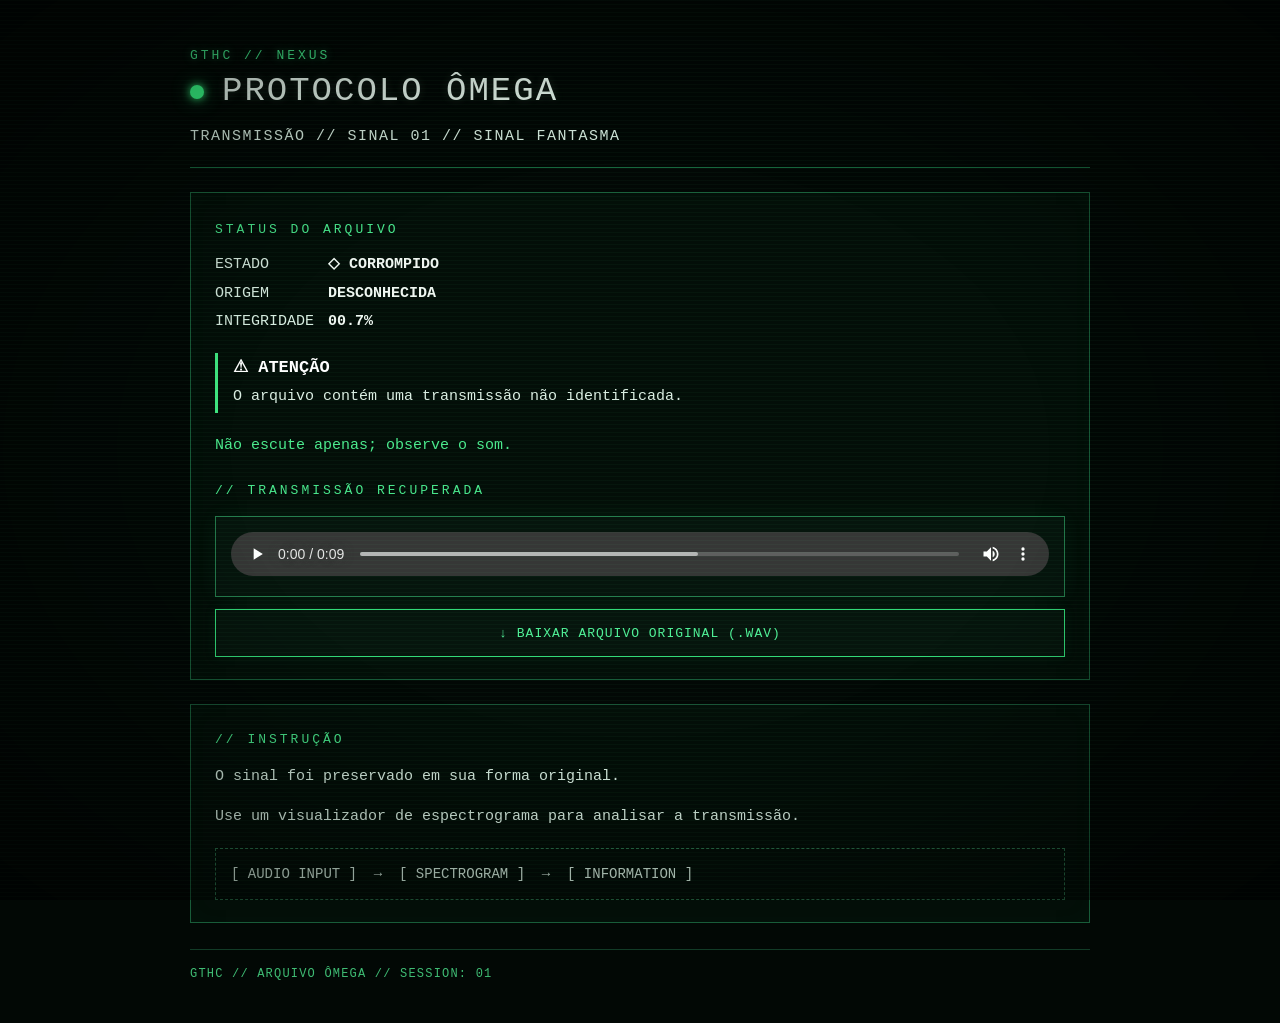
<file: index.html>
<!DOCTYPE html>
<html lang="pt-BR">
<head>
<meta charset="UTF-8">
<meta name="viewport" content="width=device-width, initial-scale=1.0, viewport-fit=cover">
<meta name="theme-color" content="#020805">
<meta name="color-scheme" content="dark">
<title>PROTOCOLO ÔMEGA // SINAL 01</title>
<style>
*{box-sizing:border-box}
html,body{margin:0;padding:0;min-height:100%;background:#020805;color:#d9eee2}
body{font-family:"Courier New",Courier,monospace;overflow-x:hidden}
body:before{content:"";position:fixed;inset:0;pointer-events:none;background:repeating-linear-gradient(to bottom,rgba(92,255,164,.035) 0,rgba(92,255,164,.035) 1px,transparent 1px,transparent 4px);z-index:10}
body:after{content:"";position:fixed;inset:0;pointer-events:none;background:radial-gradient(ellipse at center,transparent 45%,rgba(0,0,0,.55) 100%);z-index:11}
.page{width:min(900px,calc(100% - 40px));margin:0 auto;padding:48px 0 42px;position:relative;z-index:2}
.header{border-bottom:1px solid #17663d;padding-bottom:22px;margin-bottom:24px}
.system{color:#43e98a;font-size:13px;letter-spacing:3px;margin-bottom:10px;text-shadow:0 0 8px rgba(67,233,138,.45)}
.title-row{display:flex;align-items:center;gap:18px}
.status-dot{width:14px;height:14px;border-radius:50%;background:#39ff88;box-shadow:0 0 8px #39ff88,0 0 20px rgba(57,255,136,.45);flex:none}
h1{font-size:34px;line-height:1.1;font-weight:400;letter-spacing:2px;margin:0;color:#e7f6ed;text-shadow:0 0 10px rgba(210,255,228,.15)}
.signal{font-size:15px;letter-spacing:1.5px;margin-top:18px;color:#d9eee2}
.section-label{font-size:13px;color:#49e78c;letter-spacing:3px;margin:7px 0 18px}
.panel{border:1px solid #185c39;background:rgba(4,17,11,.72);padding:22px 24px;margin-bottom:18px;box-shadow:inset 0 0 25px rgba(30,255,130,.025)}
.data{display:grid;grid-template-columns:auto 1fr;gap:8px 14px;font-size:15px;line-height:1.35}
.data .value{font-weight:bold;color:#f0f7f2}
.warning{border-left:3px solid #40e982;padding:3px 0 3px 15px;margin:21px 0;color:#dceee3}
.warning strong{display:block;color:#fff;font-size:17px;margin-bottom:8px}
.message{font-size:15px;line-height:1.65;margin:0}
.clue{color:#4bea8d;font-size:15px;line-height:1.55;margin:20px 0 0}
.transmission{margin-top:26px}
.player-wrap{border:1px solid #247a4b;background:#06150d;padding:15px;margin-top:12px;box-shadow:0 0 20px rgba(31,255,125,.06)}
a.download{display:flex;align-items:center;justify-content:center;min-height:48px;margin-top:12px;padding:12px 15px;border:1px solid #32d978;background:#06150d;color:#50f097;text-decoration:none;font-size:13px;letter-spacing:1px;text-align:center;transition:.2s;box-shadow:0 0 12px rgba(50,217,120,.08)}
a.download:hover,a.download:active{background:#0a2617;box-shadow:0 0 18px rgba(50,217,120,.2)}
.instruction{border-top:1px solid #164e32;margin-top:24px;padding-top:20px}
.flow{border:1px dashed #286b47;padding:14px 15px;margin-top:18px;color:#cfe5d8;font-size:14px;line-height:1.6;overflow-wrap:anywhere}
.footer{color:#3fbc74;font-size:12px;letter-spacing:1.2px;margin-top:26px;padding-top:17px;border-top:1px solid #123b27}
@media(max-width:600px){
 .page{width:100%;padding:26px 17px 30px}
 .header{padding-bottom:17px;margin-bottom:19px}
 .system{font-size:10px;letter-spacing:2.3px;margin-left:1px}
 .title-row{gap:12px}
 .status-dot{width:11px;height:11px}
 h1{font-size:25px;letter-spacing:1.5px}
 .signal{font-size:12px;letter-spacing:.7px;line-height:1.5;margin-top:15px}
 .section-label{font-size:10px;letter-spacing:2px;margin-bottom:13px}
 .panel{padding:17px 15px;margin-bottom:14px}
 .data{grid-template-columns:1fr;gap:3px;font-size:14px}
 .data .value{margin-bottom:7px}
 .warning{margin:17px 0;padding-left:12px}
 .warning strong{font-size:15px;margin-bottom:7px}
 .message,.clue{font-size:14px;line-height:1.55}
 .clue{margin-top:17px}
 .transmission{margin-top:21px}
 .player-wrap{padding:11px 8px;margin-top:10px}
 audio{width:100%;height:44px}
 a.download{font-size:11px;letter-spacing:.6px;min-height:46px;margin-top:10px;padding:10px 8px}
 .instruction{margin-top:19px;padding-top:17px}
 .flow{font-size:12px;padding:11px 10px;margin-top:14px}
 .footer{font-size:10px;margin-top:20px}
}
@media(min-width:601px){audio{width:100%;height:44px}}
</style>
</head>
<body>
<main class="page">
<header class="header">
  <div class="system">GTHC // NEXUS</div>
  <div class="title-row"><span class="status-dot"></span><h1>PROTOCOLO ÔMEGA</h1></div>
  <div class="signal">TRANSMISSÃO // SINAL 01 // SINAL FANTASMA</div>
</header>

<section class="panel">
  <div class="section-label">STATUS DO ARQUIVO</div>
  <div class="data">
    <div>ESTADO</div><div class="value">◇ CORROMPIDO</div>
    <div>ORIGEM</div><div class="value">DESCONHECIDA</div>
    <div>INTEGRIDADE</div><div class="value">00.7%</div>
  </div>

  <div class="warning">
    <strong>⚠ ATENÇÃO</strong>
    <p class="message">O arquivo contém uma transmissão não identificada.</p>
  </div>

  <p class="clue">Não escute apenas; observe o som.</p>

  <div class="transmission">
    <div class="section-label">// TRANSMISSÃO RECUPERADA</div>
    <div class="player-wrap">
      <audio controls preload="metadata">
        <source src="./transmissao_01_preview.mp3" type="audio/mpeg">
        Seu navegador não suporta áudio.
      </audio>
    </div>
    <a class="download" href="./transmissao_01.wav" download>↓ BAIXAR ARQUIVO ORIGINAL (.WAV)</a>
  </div>
</section>

<section class="panel instruction">
  <div class="section-label">// INSTRUÇÃO</div>
  <p class="message">O sinal foi preservado em sua forma original.</p>
  <p class="message" style="margin-top:15px">Use um visualizador de espectrograma para analisar a transmissão.</p>
  <div class="flow">[ AUDIO INPUT ] &nbsp;→&nbsp; [ SPECTROGRAM ] &nbsp;→&nbsp; [ INFORMATION ]</div>
</section>

<footer class="footer">GTHC // ARQUIVO ÔMEGA // SESSION: 01</footer>
</main>
</body>
</html>
</file>
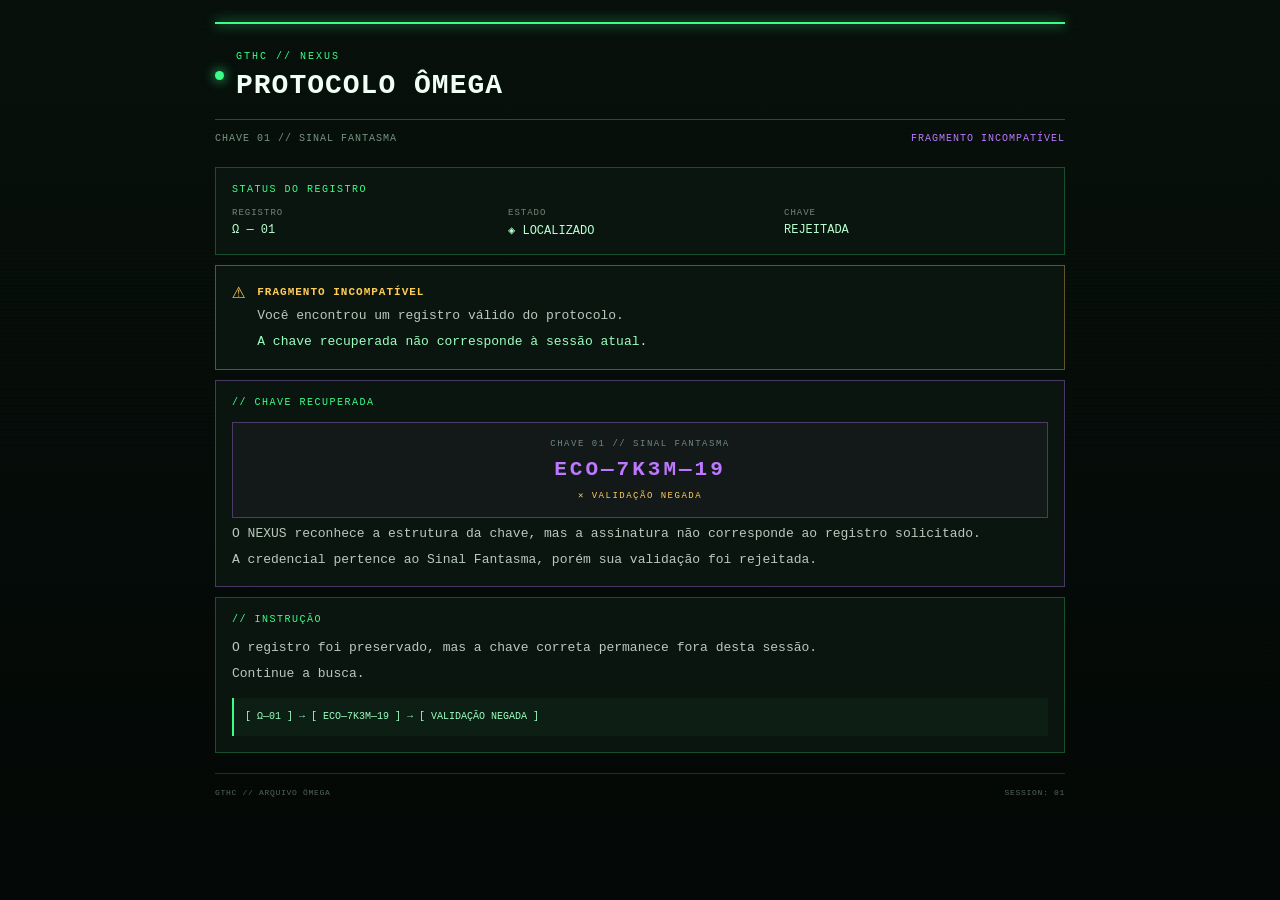
<file: cartas/01.html>
<!DOCTYPE html>
<html lang="pt-BR">
<head>
<meta charset="UTF-8">
<meta name="viewport" content="width=device-width, initial-scale=1.0, viewport-fit=cover">
<meta name="theme-color" content="#07100b">
<title>PROTOCOLO ÔMEGA — Registro 01</title>

<style>
*{
    box-sizing:border-box
}

html,body{
    margin:0;
    padding:0;
    min-height:100%;
    background:#07100b
}

body{
    font-family:"Courier New",monospace;
    color:#e8fff1;
    -webkit-text-size-adjust:100%;
}

.page{
    width:100%;
    min-height:100vh;
    padding:22px 12px 28px;
    background:linear-gradient(
        180deg,
        #07100b 0%,
        #030705 100%
    );
    position:relative;
    overflow:hidden
}

.page:before{
    content:"";
    position:fixed;
    inset:0;
    pointer-events:none;
    background:repeating-linear-gradient(
        0deg,
        rgba(57,255,136,.025) 0px,
        rgba(57,255,136,.025) 1px,
        transparent 1px,
        transparent 4px
    );
    opacity:.55
}

.container{
    width:100%;
    max-width:850px;
    margin:0 auto;
    position:relative;
    z-index:2
}

.topline{
    height:2px;
    background:#39ff88;
    box-shadow:0 0 12px #39ff88;
    margin-bottom:25px
}

.header{
    display:flex;
    align-items:center;
    gap:12px;
    padding-bottom:18px;
    border-bottom:1px solid rgba(57,255,136,.3)
}

.dot{
    width:9px;
    height:9px;
    min-width:9px;
    border-radius:50%;
    background:#39ff88;
    box-shadow:0 0 12px #39ff88
}

.small{
    margin:0 0 6px;
    color:#39ff88;
    font-size:10px;
    letter-spacing:2px
}

h1{
    margin:0;
    color:#f0fff6;
    font-size:28px;
    line-height:1.1;
    letter-spacing:1px
}

.classification{
    display:flex;
    justify-content:space-between;
    gap:10px;
    flex-wrap:wrap;
    padding:13px 0;
    color:#789383;
    font-size:10px;
    letter-spacing:1px
}

.purple{
    color:#bd78ff
}

.box{
    margin-top:10px;
    padding:16px;
    border:1px solid rgba(57,255,136,.25);
    background:#0b1510
}

.label{
    margin:0 0 13px;
    color:#39ff88;
    font-size:10px;
    letter-spacing:1.5px
}

.status{
    display:grid;
    grid-template-columns:repeat(3,1fr);
    gap:12px
}

.status span{
    display:block;
    color:#718878;
    font-size:9px;
    margin-bottom:5px;
    letter-spacing:1px
}

.status strong{
    display:block;
    color:#b9ffd1;
    font-size:12px;
    font-weight:normal
}

.alert{
    display:flex;
    gap:12px;
    border-color:rgba(255,204,85,.35)
}

.alert-icon{
    color:#ffcc55;
    font-size:22px;
    line-height:1
}

.alert strong{
    color:#ffcc55;
    font-size:11px;
    letter-spacing:1px
}

p{
    margin:6px 0 0;
    color:#b8c9be;
    font-size:13px;
    line-height:1.55
}

.highlight{
    color:#9affc1!important
}

.false{
    border-color:rgba(189,120,255,.35)
}

.result{
    margin-top:14px;
    padding:15px;
    border:1px solid rgba(189,120,255,.25);
    background:#080b09;
    text-align:center
}

.result .big{
    display:block;
    color:#bd78ff;
    font-size:18px;
    letter-spacing:2px;
    margin-bottom:8px
}

.result .smallcode{
    display:block;
    color:#718878;
    font-size:9px;
    letter-spacing:1.2px
}

.key{
    margin-top:14px;
    padding:16px 10px;
    border:1px solid rgba(189,120,255,.35);
    background:rgba(189,120,255,.04);
    text-align:center
}

.key-label{
    display:block;
    color:#718878;
    font-size:9px;
    letter-spacing:1.5px;
    margin-bottom:9px
}

.key-value{
    display:block;
    color:#bd78ff;
    font-size:21px;
    letter-spacing:3px;
    font-weight:bold;
    overflow-wrap:anywhere
}

.rejected{
    display:block;
    margin-top:9px;
    color:#ffcc55;
    font-size:9px;
    letter-spacing:1.5px
}

.code{
    margin-top:14px!important;
    padding:11px;
    border-left:2px solid #39ff88;
    background:rgba(57,255,136,.04);
    color:#9affc1!important;
    font-size:10px!important;
    overflow-wrap:anywhere
}

footer{
    display:flex;
    justify-content:space-between;
    gap:10px;
    margin-top:20px;
    padding-top:14px;
    border-top:1px solid rgba(57,255,136,.2);
    color:#52665a;
    font-size:8px;
    letter-spacing:.7px
}

@media(max-width:600px){

    .page{
        padding:16px 10px 24px
    }

    .topline{
        margin-bottom:20px
    }

    .header{
        gap:9px;
        padding-bottom:15px
    }

    h1{
        font-size:23px
    }

    .small{
        font-size:9px;
        letter-spacing:1.2px
    }

    .classification{
        font-size:8px;
        padding:11px 0
    }

    .box{
        padding:13px;
        margin-top:8px
    }

    .status{
        grid-template-columns:1fr;
        gap:11px
    }

    .status strong{
        font-size:11px
    }

    .alert{
        padding:13px
    }

    .alert-icon{
        font-size:19px
    }

    p{
        font-size:12px
    }

    .result{
        padding:14px
    }

    .result .big{
        font-size:16px
    }

    .key{
        padding:15px 8px
    }

    .key-value{
        font-size:18px;
        letter-spacing:1.5px
    }

    .code{
        font-size:9px!important
    }

    footer{
        flex-direction:column;
        gap:4px
    }
}
</style>
</head>

<body>

<div class="page">

<main class="container">

<div class="topline"></div>


<header class="header">

    <div class="dot"></div>

    <div>
        <p class="small">GTHC // NEXUS</p>

        <h1>
            PROTOCOLO ÔMEGA
        </h1>
    </div>

</header>


<section class="classification">

    <span>
        CHAVE 01 // SINAL FANTASMA
    </span>

    <span class="purple">
        FRAGMENTO INCOMPATÍVEL
    </span>

</section>


<section class="box">

    <div class="label">
        STATUS DO REGISTRO
    </div>

    <div class="status">

        <div>
            <span>REGISTRO</span>
            <strong>Ω — 01</strong>
        </div>

        <div>
            <span>ESTADO</span>
            <strong>◈ LOCALIZADO</strong>
        </div>

        <div>
            <span>CHAVE</span>
            <strong>REJEITADA</strong>
        </div>

    </div>

</section>


<section class="box alert">

    <div class="alert-icon">
        ⚠
    </div>

    <div>

        <strong>
            FRAGMENTO INCOMPATÍVEL
        </strong>

        <p>
            Você encontrou um registro válido do protocolo.
        </p>

        <p class="highlight">
            A chave recuperada não corresponde à sessão atual.
        </p>

    </div>

</section>


<section class="box false">

    <div class="label">
        // CHAVE RECUPERADA
    </div>


    <div class="key">

        <span class="key-label">
            CHAVE 01 // SINAL FANTASMA
        </span>

        <span class="key-value">
            ECO—7K3M—19
        </span>

        <span class="rejected">
            ✕ VALIDAÇÃO NEGADA
        </span>

    </div>


    <p>
        O NEXUS reconhece a estrutura da chave,
        mas a assinatura não corresponde ao registro solicitado.
    </p>

    <p>
        A credencial pertence ao Sinal Fantasma,
        porém sua validação foi rejeitada.
    </p>

</section>


<section class="box">

    <div class="label">
        // INSTRUÇÃO
    </div>

    <p>
        O registro foi preservado,
        mas a chave correta permanece fora desta sessão.
    </p>

    <p>
        Continue a busca.
    </p>

    <p class="code">
        [ Ω—01 ] → [ ECO—7K3M—19 ] → [ VALIDAÇÃO NEGADA ]
    </p>

</section>


<footer>

    <span>
        GTHC // ARQUIVO ÔMEGA
    </span>

    <span>
        SESSION: 01
    </span>

</footer>


</main>

</div>

</body>
</html>
</file>
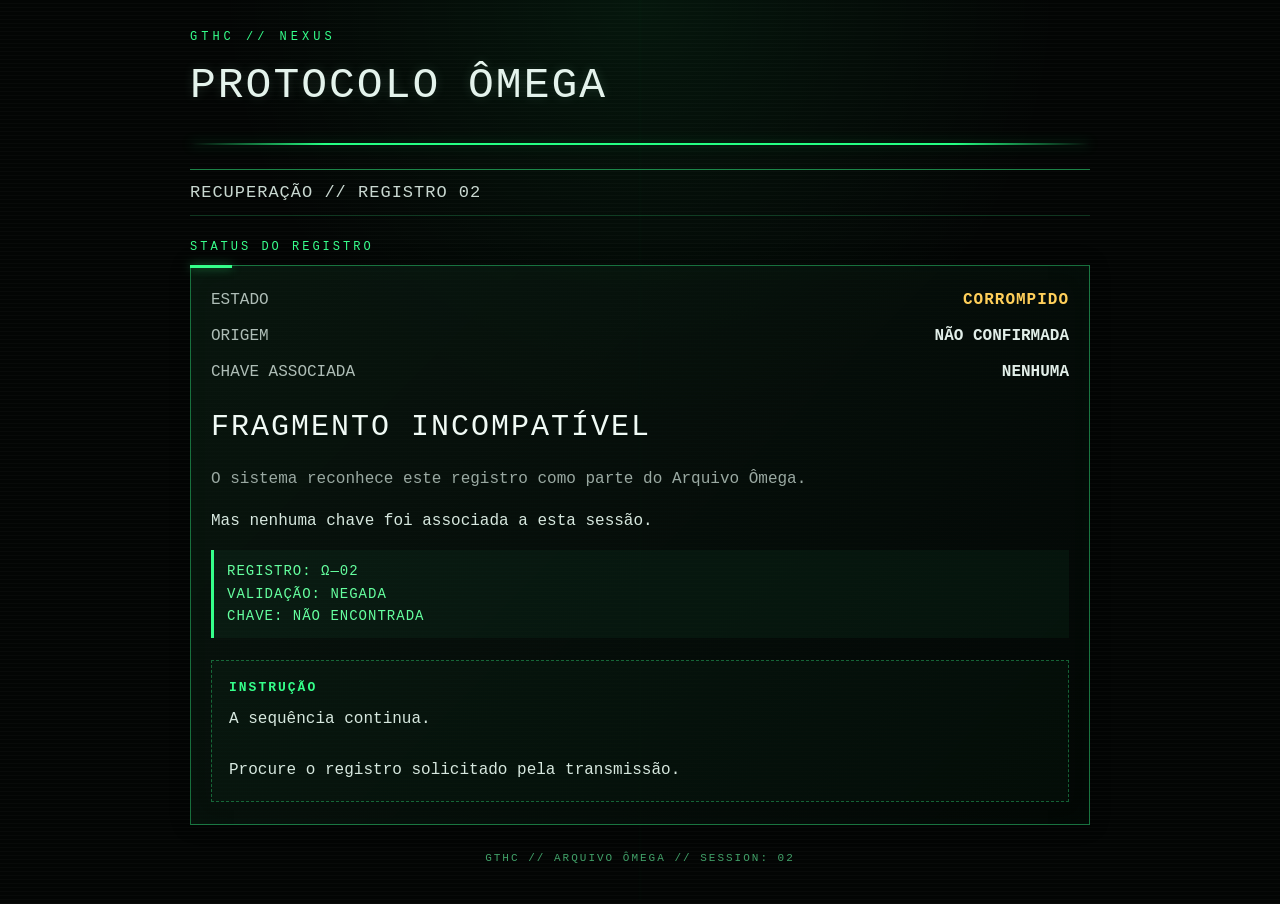
<file: cartas/02.html>
<!DOCTYPE html>
<html lang="pt-BR">
<head>
<meta charset="UTF-8">
<meta name="viewport" content="width=device-width, initial-scale=1.0, viewport-fit=cover">
<meta name="theme-color" content="#030504">
<meta name="color-scheme" content="dark">
<title>PROTOCOLO ÔMEGA // REGISTRO 02</title>
<style>
*{box-sizing:border-box}
html,body{margin:0;min-height:100%;background:#030504;color:#d7e8df}
body{
  font-family:"Courier New",Courier,monospace;
  font-size:16px;
  line-height:1.6;
  overflow-x:hidden;
  background:
    radial-gradient(circle at 50% 0%,rgba(35,255,125,.07),transparent 38%),
    repeating-linear-gradient(0deg,rgba(255,255,255,.018) 0px,rgba(255,255,255,.018) 1px,transparent 1px,transparent 4px),
    #030504;
}
body:before{content:"";position:fixed;inset:0;pointer-events:none;background:linear-gradient(90deg,transparent 49.8%,rgba(48,255,130,.025) 50%,transparent 50.2%);opacity:.7}
.shell{width:min(900px,calc(100% - 28px));margin:0 auto;padding:28px 0 36px}
.topline{height:2px;background:linear-gradient(90deg,transparent,#25ff83 15%,#25ff83 85%,transparent);box-shadow:0 0 12px rgba(37,255,131,.25);margin:8px 0 24px}
.brand{color:#35ff8a;font-size:12px;letter-spacing:4px;margin-bottom:5px;text-transform:uppercase}
h1{font-size:clamp(27px,7vw,43px);font-weight:400;letter-spacing:2px;margin:0 0 22px;color:#e4f3ec;text-shadow:0 0 12px rgba(180,255,215,.16)}
.sub{border-top:1px solid rgba(53,255,138,.5);border-bottom:1px solid rgba(53,255,138,.18);padding:9px 0;color:#c9d8d1;font-size:clamp(13px,3.8vw,17px);letter-spacing:1px}
.label{color:#39ff8c;font-size:12px;letter-spacing:3px;margin:22px 0 8px;text-transform:uppercase}
.panel{border:1px solid rgba(53,255,138,.42);background:linear-gradient(135deg,rgba(13,35,23,.55),rgba(3,7,5,.78));padding:22px 20px;box-shadow:inset 0 0 30px rgba(28,255,117,.025),0 0 18px rgba(0,0,0,.25);position:relative}
.panel:before{content:"";position:absolute;left:-1px;top:-1px;width:42px;height:3px;background:#35ff8a;box-shadow:0 0 10px rgba(53,255,138,.5)}
.status{display:grid;grid-template-columns:1fr auto;gap:10px 18px;margin-bottom:18px;color:#aebdb6}
.value{color:#e1eee8;font-weight:700;text-align:right}
.warning{color:#ffcf5a;letter-spacing:1px}
.big{font-size:clamp(20px,5.5vw,30px);letter-spacing:2px;color:#f0faf5;margin:12px 0}
.muted{color:#9aa9a2}
.code{display:block;border-left:3px solid #35ff8a;padding:10px 13px;margin:16px 0;color:#65ff9f;background:rgba(53,255,138,.045);font-size:14px;letter-spacing:1px}
.next{margin-top:22px;border:1px dashed rgba(53,255,138,.35);padding:17px;background:rgba(53,255,138,.025)}
.next strong{display:block;color:#35ff8a;font-size:13px;letter-spacing:2px;margin-bottom:9px}
.footer{margin-top:25px;color:#4dbd7b;font-size:11px;letter-spacing:2px;text-align:center;opacity:.85}
@media(max-width:600px){
  .shell{width:calc(100% - 34px);padding:22px 0 28px}
  .brand{font-size:10px;letter-spacing:3px}
  h1{font-size:29px;letter-spacing:1.5px;margin-bottom:18px}
  .sub{font-size:13px;line-height:1.5;padding:8px 0}
  .label{font-size:10px;letter-spacing:2.4px;margin-top:19px}
  .panel{padding:18px 15px}
  .status{grid-template-columns:1fr;gap:4px;margin-bottom:14px}
  .value{text-align:left}
  .big{font-size:21px;line-height:1.35}
  .code{font-size:12px;line-height:1.55}
  .next{font-size:14px;line-height:1.55}
  .footer{font-size:9px;letter-spacing:1.5px}
}
</style>
</head>
<body>
<main class="shell">
  <div class="brand">GTHC // NEXUS</div>
  <h1>PROTOCOLO ÔMEGA</h1>
  <div class="topline"></div>
  <div class="sub">RECUPERAÇÃO // REGISTRO 02</div>

  <div class="label">STATUS DO REGISTRO</div>
  <section class="panel">
    <div class="status">
      <span>ESTADO</span><span class="value warning">CORROMPIDO</span>
      <span>ORIGEM</span><span class="value">NÃO CONFIRMADA</span>
      <span>CHAVE ASSOCIADA</span><span class="value">NENHUMA</span>
    </div>

    <div class="big">FRAGMENTO INCOMPATÍVEL</div>

    <p class="muted">O sistema reconhece este registro como parte do Arquivo Ômega.</p>
    <p>Mas nenhuma chave foi associada a esta sessão.</p>

    <span class="code">REGISTRO: Ω—02<br>VALIDAÇÃO: NEGADA<br>CHAVE: NÃO ENCONTRADA</span>

    <div class="next">
      <strong>INSTRUÇÃO</strong>
      A sequência continua.<br><br>
      Procure o registro solicitado pela transmissão.
    </div>
  </section>

  <div class="footer">GTHC // ARQUIVO ÔMEGA // SESSION: 02</div>
</main>
</body>
</html>
</file>
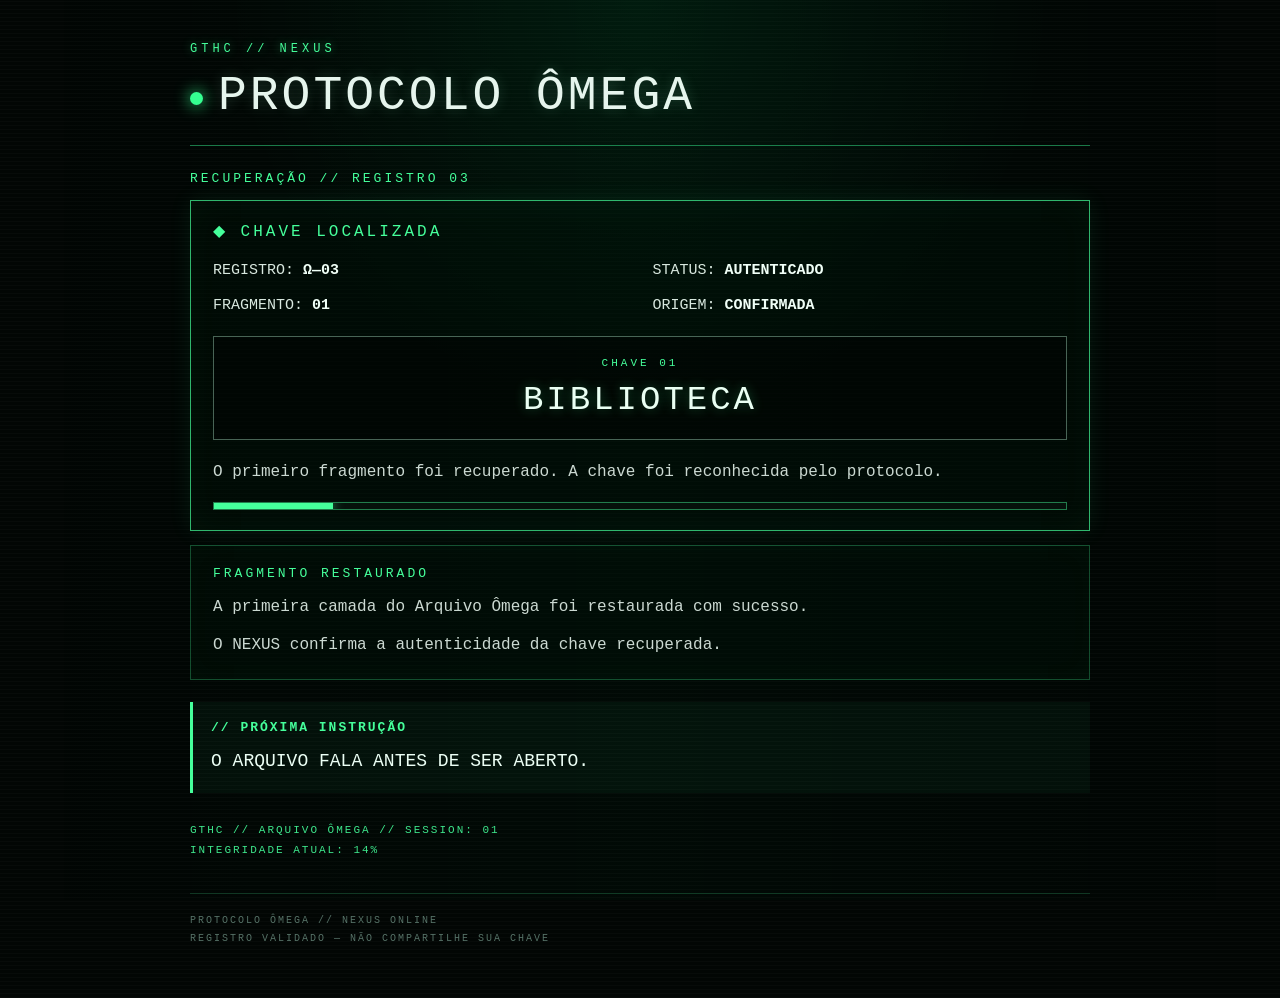
<file: cartas/03.html>
<!DOCTYPE html>
<html lang="pt-BR">
<head>
<meta charset="UTF-8">
<meta name="viewport" content="width=device-width, initial-scale=1.0, viewport-fit=cover">
<meta name="theme-color" content="#020604">
<title>PROTOCOLO ÔMEGA // REGISTRO 03</title>

<style>
*{box-sizing:border-box}

html,body{
    margin:0;
    min-height:100%;
    background:#020604;
    color:#d8e8df
}

body{
    font-family:"Courier New",Courier,monospace;
    background:
        radial-gradient(
            circle at 50% 0%,
            rgba(0,255,128,.07),
            transparent 35%
        ),
        repeating-linear-gradient(
            0deg,
            rgba(255,255,255,.018) 0,
            rgba(255,255,255,.018) 1px,
            transparent 1px,
            transparent 4px
        ),
        #020604;
    overflow-x:hidden;
}

body:before{
    content:"";
    position:fixed;
    inset:0;
    pointer-events:none;
    background:linear-gradient(
        90deg,
        transparent 0%,
        rgba(0,255,128,.018) 50%,
        transparent 100%
    );
    z-index:0
}

.wrap{
    position:relative;
    z-index:1;
    width:min(900px,calc(100% - 32px));
    margin:0 auto;
    padding:42px 0 50px
}

.header{
    border-bottom:1px solid rgba(55,255,151,.45);
    padding-bottom:22px;
    margin-bottom:24px
}

.system{
    color:#45ff9b;
    font-size:12px;
    letter-spacing:4px;
    margin-bottom:13px;
    text-shadow:0 0 10px rgba(69,255,155,.45)
}

h1{
    margin:0;
    color:#e6f5ed;
    font-size:clamp(28px,6vw,48px);
    font-weight:500;
    letter-spacing:3px;
    text-shadow:0 0 14px rgba(160,255,210,.2)
}

.dot{
    display:inline-block;
    width:13px;
    height:13px;
    border-radius:50%;
    background:#35ff91;
    box-shadow:0 0 16px #35ff91;
    margin:0 15px 4px 0
}

.section-label{
    color:#45ff9b;
    font-size:13px;
    letter-spacing:3px;
    margin:25px 0 12px
}

.panel{
    border:1px solid rgba(69,255,155,.28);
    background:rgba(0,20,10,.38);
    padding:20px 22px;
    margin:14px 0;
    box-shadow:
        inset 0 0 30px rgba(0,255,128,.025)
}

.status{
    display:grid;
    grid-template-columns:1fr 1fr;
    gap:12px 25px;
    font-size:15px;
    line-height:1.55
}

.status b{
    color:#f0fff7;
    font-weight:700
}

.success{
    border-color:rgba(69,255,155,.7);
    box-shadow:
        0 0 22px rgba(69,255,155,.08),
        inset 0 0 35px rgba(69,255,155,.035)
}

.success-title{
    color:#45ff9b;
    font-size:16px;
    letter-spacing:3px;
    margin-bottom:18px
}

.keybox{
    border:1px solid rgba(190,255,222,.38);
    background:rgba(0,0,0,.45);
    padding:20px;
    text-align:center;
    margin:18px 0
}

.key-label{
    font-size:11px;
    color:#45ff9b;
    letter-spacing:3px;
    margin-bottom:12px
}

.key{
    font-size:clamp(22px,6vw,34px);
    letter-spacing:3px;
    color:#eafff3;
    text-shadow:0 0 12px rgba(69,255,155,.32);
    word-break:break-word
}

.integrity{
    height:8px;
    border:1px solid rgba(69,255,155,.45);
    margin-top:16px;
    background:#06110b;
    overflow:hidden
}

.integrity span{
    display:block;
    width:14%;
    height:100%;
    background:#45ff9b;
    box-shadow:0 0 12px #45ff9b
}

.text{
    font-size:16px;
    line-height:1.75;
    color:#cbd9d2
}

.next{
    margin-top:22px;
    padding:18px;
    border-left:3px solid #45ff9b;
    background:rgba(69,255,155,.045)
}

.next strong{
    display:block;
    color:#45ff9b;
    letter-spacing:2px;
    font-size:13px;
    margin-bottom:12px
}

.next p{
    margin:0;
    color:#ecfff5;
    font-size:18px;
    line-height:1.6
}

.meta{
    margin-top:28px;
    color:#45ff9b;
    font-size:11px;
    letter-spacing:2px;
    line-height:1.8;
    opacity:.9
}

.footer{
    margin-top:32px;
    padding-top:18px;
    border-top:1px solid rgba(69,255,155,.18);
    color:#567267;
    font-size:10px;
    letter-spacing:2px;
    line-height:1.8
}

@media(max-width:600px){

    .wrap{
        width:calc(100% - 28px);
        padding:28px 0 35px
    }

    .system{
        font-size:10px;
        letter-spacing:3px
    }

    h1{
        font-size:31px;
        letter-spacing:2px;
        line-height:1.15
    }

    .dot{
        width:11px;
        height:11px;
        margin-right:10px
    }

    .section-label{
        font-size:11px;
        letter-spacing:2px;
        margin-top:21px
    }

    .panel{
        padding:17px 15px;
        margin:12px 0
    }

    .status{
        grid-template-columns:1fr;
        gap:7px;
        font-size:14px
    }

    .text{
        font-size:15px;
        line-height:1.65
    }

    .success-title{
        font-size:13px;
        letter-spacing:2px
    }

    .keybox{
        padding:18px 10px
    }

    .key{
        font-size:24px;
        letter-spacing:2px
    }

    .next p{
        font-size:16px;
        line-height:1.55
    }

    .meta{
        font-size:9px
    }
}
</style>
</head>

<body>

<main class="wrap">

<header class="header">

    <div class="system">
        GTHC // NEXUS
    </div>

    <h1>
        <span class="dot"></span>PROTOCOLO ÔMEGA
    </h1>

</header>


<div class="section-label">
    RECUPERAÇÃO // REGISTRO 03
</div>


<section class="panel success">

    <div class="success-title">
        ◆ CHAVE LOCALIZADA
    </div>

    <div class="status">

        <div>
            REGISTRO:
            <b>Ω—03</b>
        </div>

        <div>
            STATUS:
            <b>AUTENTICADO</b>
        </div>

        <div>
            FRAGMENTO:
            <b>01</b>
        </div>

        <div>
            ORIGEM:
            <b>CONFIRMADA</b>
        </div>

    </div>


    <div class="keybox">

        <div class="key-label">
            CHAVE 01
        </div>

        <div class="key">
            BIBLIOTECA
        </div>

    </div>


    <div class="text">
        O primeiro fragmento foi recuperado.
        A chave foi reconhecida pelo protocolo.
    </div>


    <div
        class="integrity"
        aria-label="Integridade 14 por cento"
    >
        <span></span>
    </div>

</section>


<section class="panel">

    <div
        class="section-label"
        style="margin-top:0"
    >
        FRAGMENTO RESTAURADO
    </div>

    <div class="text">
        A primeira camada do Arquivo Ômega
        foi restaurada com sucesso.
    </div>

    <div class="text" style="margin-top:10px">
        O NEXUS confirma a autenticidade
        da chave recuperada.
    </div>

</section>


<section class="next">

    <strong>
        // PRÓXIMA INSTRUÇÃO
    </strong>

    <p>
        O ARQUIVO FALA ANTES DE SER ABERTO.
    </p>

</section>


<div class="meta">

    GTHC // ARQUIVO ÔMEGA // SESSION: 01
    <br>
    INTEGRIDADE ATUAL: 14%

</div>


<footer class="footer">

    PROTOCOLO ÔMEGA // NEXUS ONLINE
    <br>
    REGISTRO VALIDADO — NÃO COMPARTILHE SUA CHAVE

</footer>

</main>

</body>
</html>
</file>
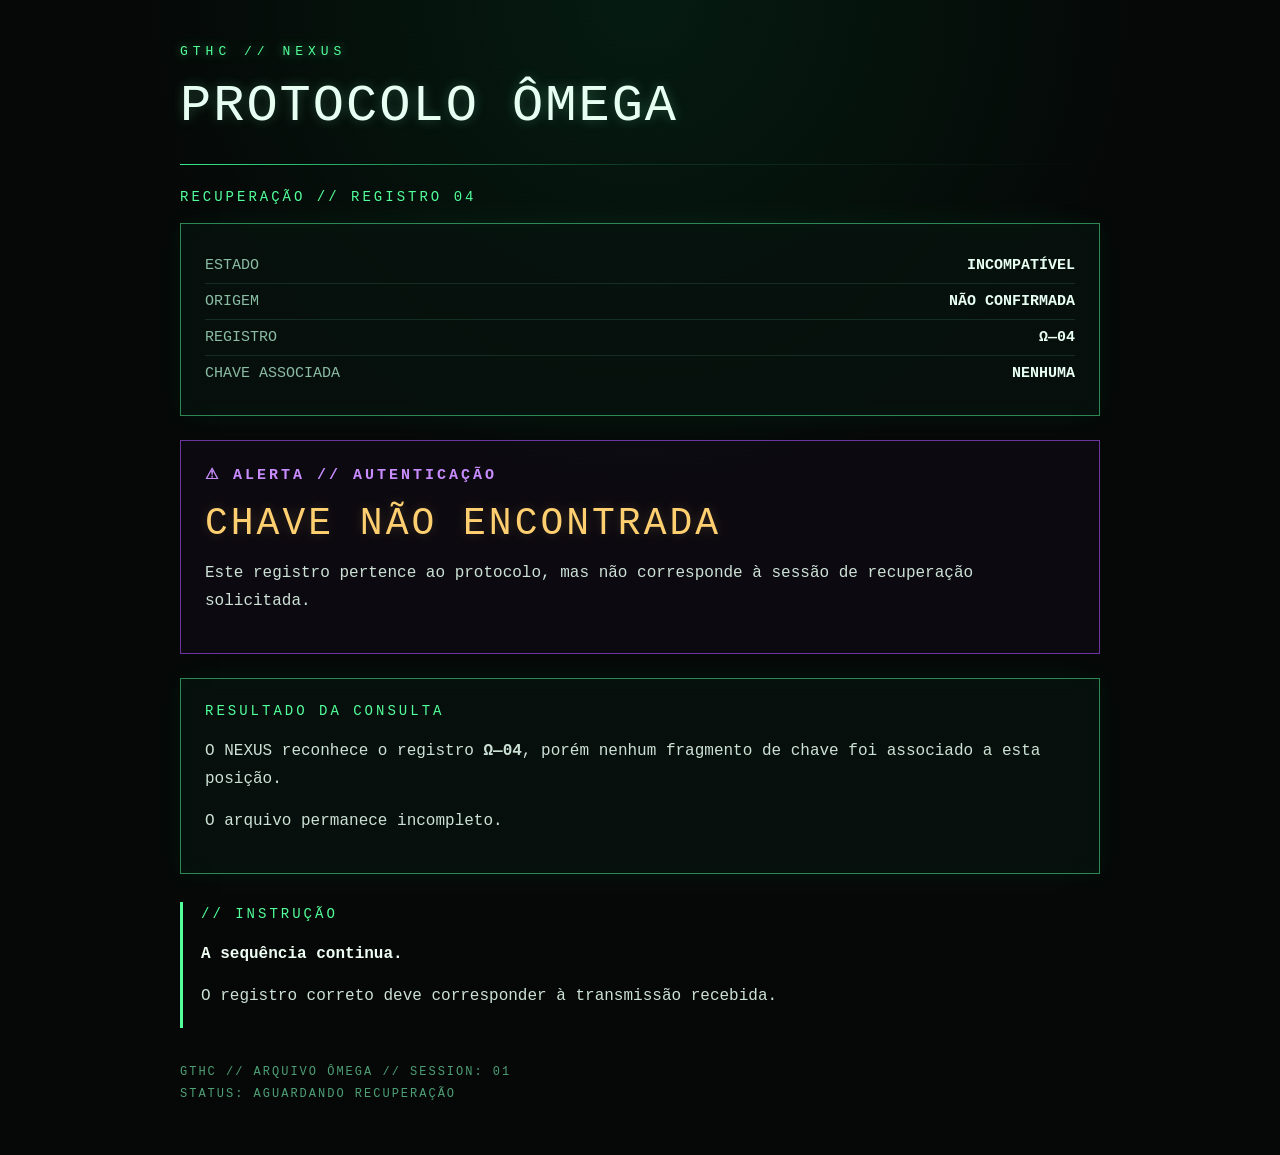
<file: cartas/04.html>
<!DOCTYPE html>
<html lang="pt-BR">
<head>
<meta charset="UTF-8">
<meta name="viewport" content="width=device-width, initial-scale=1.0, maximum-scale=1.0">
<meta name="theme-color" content="#050807">
<title>PROTOCOLO ÔMEGA // REGISTRO 04</title>
<style>
*{box-sizing:border-box}
html,body{margin:0;padding:0;min-height:100%;background:#050807;color:#dceee5}
body{font-family:"Courier New",monospace;overflow-x:hidden;background:radial-gradient(circle at 50% 0%,rgba(0,255,130,.08),transparent 38%),#050807}
body:before{content:"";position:fixed;inset:0;pointer-events:none;opacity:.14;background:repeating-linear-gradient(to bottom,transparent 0,transparent 3px,rgba(120,255,180,.12) 4px)}
.container{width:min(920px,calc(100% - 32px));margin:0 auto;padding:44px 0 50px}
.top{color:#52ff9a;font-size:13px;letter-spacing:5px;margin-bottom:18px;text-shadow:0 0 10px rgba(82,255,154,.5)}
h1{font-size:clamp(30px,6vw,52px);font-weight:400;letter-spacing:2px;margin:0 0 28px;color:#e7fff2;text-shadow:0 0 12px rgba(130,255,190,.25)}
.line{height:1px;background:linear-gradient(90deg,#36e88a,rgba(54,232,138,.15),transparent);margin-bottom:24px}
.section-label{color:#52ff9a;letter-spacing:3px;font-size:14px;margin-bottom:18px}
.panel{border:1px solid rgba(82,255,154,.5);background:rgba(8,18,14,.72);padding:24px;margin:18px 0;box-shadow:0 0 25px rgba(0,255,130,.05),inset 0 0 20px rgba(0,255,130,.025)}
.row{display:flex;justify-content:space-between;gap:20px;padding:9px 0;border-bottom:1px solid rgba(130,255,190,.12);font-size:15px}
.row:last-child{border-bottom:0}.label{color:#8bbca4}.value{color:#e8fff2;text-align:right;font-weight:bold}
.alert{border:1px solid rgba(170,80,255,.6);background:rgba(95,35,130,.08);padding:24px;margin:24px 0}.alert-title{color:#c98cff;letter-spacing:3px;font-weight:bold;margin-bottom:18px;font-size:15px}
.status{font-size:clamp(24px,7vw,38px);letter-spacing:3px;color:#ffcf70;margin:12px 0;text-shadow:0 0 12px rgba(255,207,112,.2)}
.big{font-size:clamp(22px,6vw,34px);color:#8affbb;letter-spacing:2px;margin:12px 0}
p{font-size:16px;line-height:1.75;margin:14px 0;color:#cde1d6}
.instruction{border-left:3px solid #52ff9a;padding:4px 0 4px 18px;margin-top:28px}.instruction strong{color:#f0fff6}
.footer{margin-top:34px;color:#4e9f76;font-size:12px;letter-spacing:2px;line-height:1.8}
@media(max-width:600px){.container{width:calc(100% - 30px);padding:30px 0 36px}.top{font-size:11px;letter-spacing:3px;margin-bottom:13px}h1{font-size:31px;line-height:1.15;letter-spacing:1px;margin-bottom:22px}.section-label{font-size:12px;letter-spacing:2px}.panel{padding:18px 16px;margin:16px 0}.row{font-size:13px;gap:10px;align-items:flex-start}.label{max-width:52%}.value{max-width:48%;word-break:break-word}.alert{padding:18px 16px;margin:18px 0}.status{font-size:25px;line-height:1.25}.big{font-size:24px}p{font-size:15px;line-height:1.65}.instruction{padding-left:14px}.footer{font-size:10px}}
</style>
</head>
<body>
<main class="container">
  <div class="top">GTHC // NEXUS</div>
  <h1>PROTOCOLO ÔMEGA</h1>
  <div class="line"></div>

  <div class="section-label">RECUPERAÇÃO // REGISTRO 04</div>

  <section class="panel">
    <div class="row"><span class="label">ESTADO</span><span class="value">INCOMPATÍVEL</span></div>
    <div class="row"><span class="label">ORIGEM</span><span class="value">NÃO CONFIRMADA</span></div>
    <div class="row"><span class="label">REGISTRO</span><span class="value">Ω—04</span></div>
    <div class="row"><span class="label">CHAVE ASSOCIADA</span><span class="value">NENHUMA</span></div>
  </section>

  <section class="alert">
    <div class="alert-title">⚠ ALERTA // AUTENTICAÇÃO</div>
    <div class="status">CHAVE NÃO ENCONTRADA</div>
    <p>Este registro pertence ao protocolo, mas não corresponde à sessão de recuperação solicitada.</p>
  </section>

  <section class="panel">
    <div class="section-label">RESULTADO DA CONSULTA</div>
    <p>O NEXUS reconhece o registro <strong>Ω—04</strong>, porém nenhum fragmento de chave foi associado a esta posição.</p>
    <p>O arquivo permanece incompleto.</p>
  </section>

  <div class="instruction">
    <div class="section-label">// INSTRUÇÃO</div>
    <p><strong>A sequência continua.</strong></p>
    <p>O registro correto deve corresponder à transmissão recebida.</p>
  </div>

  <div class="footer">GTHC // ARQUIVO ÔMEGA // SESSION: 01<br>STATUS: AGUARDANDO RECUPERAÇÃO</div>
</main>
</body>
</html>
</file>
